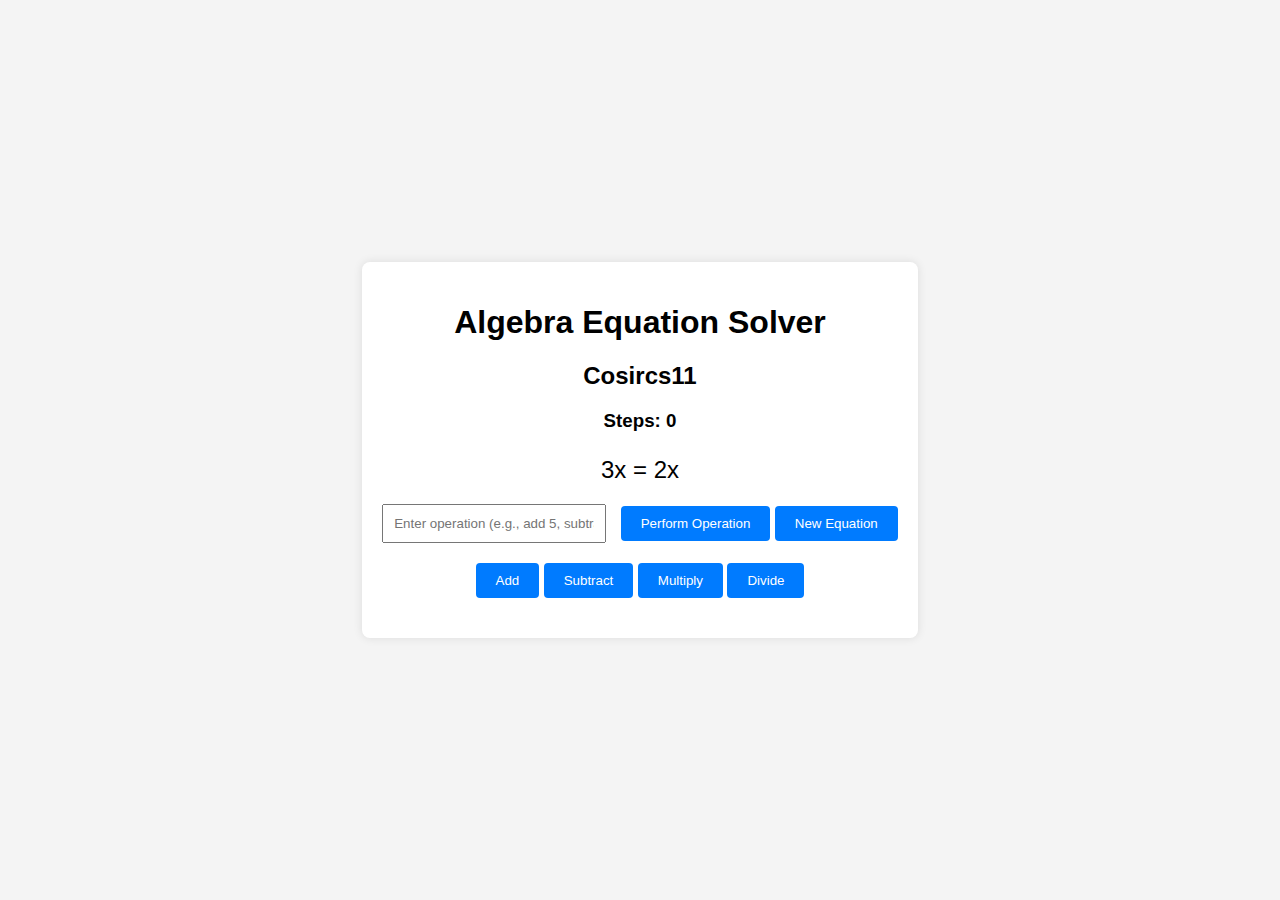
<file: index.html>
<!DOCTYPE html>
<html lang="en">
<head>
    <meta charset="UTF-8">
    <meta name="viewport" content="width=device-width, initial-scale=1.0">
    <title>Algebra Equation Solver</title>
    <link rel="stylesheet" href="style.css">
</head>
<body>
    <div id="app">
        <h1>Algebra Equation Solver</h1>
        <h2>Cosircs11</h2>
        <h3 id="StepCounter">Steps: 0</h3>
        <p id="equation"></p>
        
        <!-- Input field and main control buttons -->
        <input type="text" id="operationInput" placeholder="Enter operation (e.g., add 5, subtract 2x)">
        <button onclick="performOperation()">Perform Operation</button>
        <button onclick="generateNewEquation()">New Equation</button>
        
        <!-- New Operation Buttons -->
        <div id="operation-buttons">
            <button onclick="insertOperation('add')">Add</button>
            <button onclick="insertOperation('subtract')">Subtract</button>
            <button onclick="insertOperation('multiply')">Multiply</button>
            <button onclick="insertOperation('divide')">Divide</button>
        </div>
        
        <p id="status"></p>
    </div>
    <script src="script.js"></script>
    <script>
        // Add Enter key listener to the input field
        document.getElementById("operationInput").addEventListener("keydown", function(event) {
            if (event.key === "Enter") {
                event.preventDefault(); // Prevent any default action, if needed
                performOperation(); // Trigger the Perform Operation function
            }
        });

        // Function to insert operation text into the input without submitting
        function insertOperation(operation) {
            const input = document.getElementById("operationInput");
            input.value = operation + ' '; // Insert the operation with a space for user input
            input.focus(); // Set focus to the input box for convenience
        }
    </script>
</body>
</html>
</file>
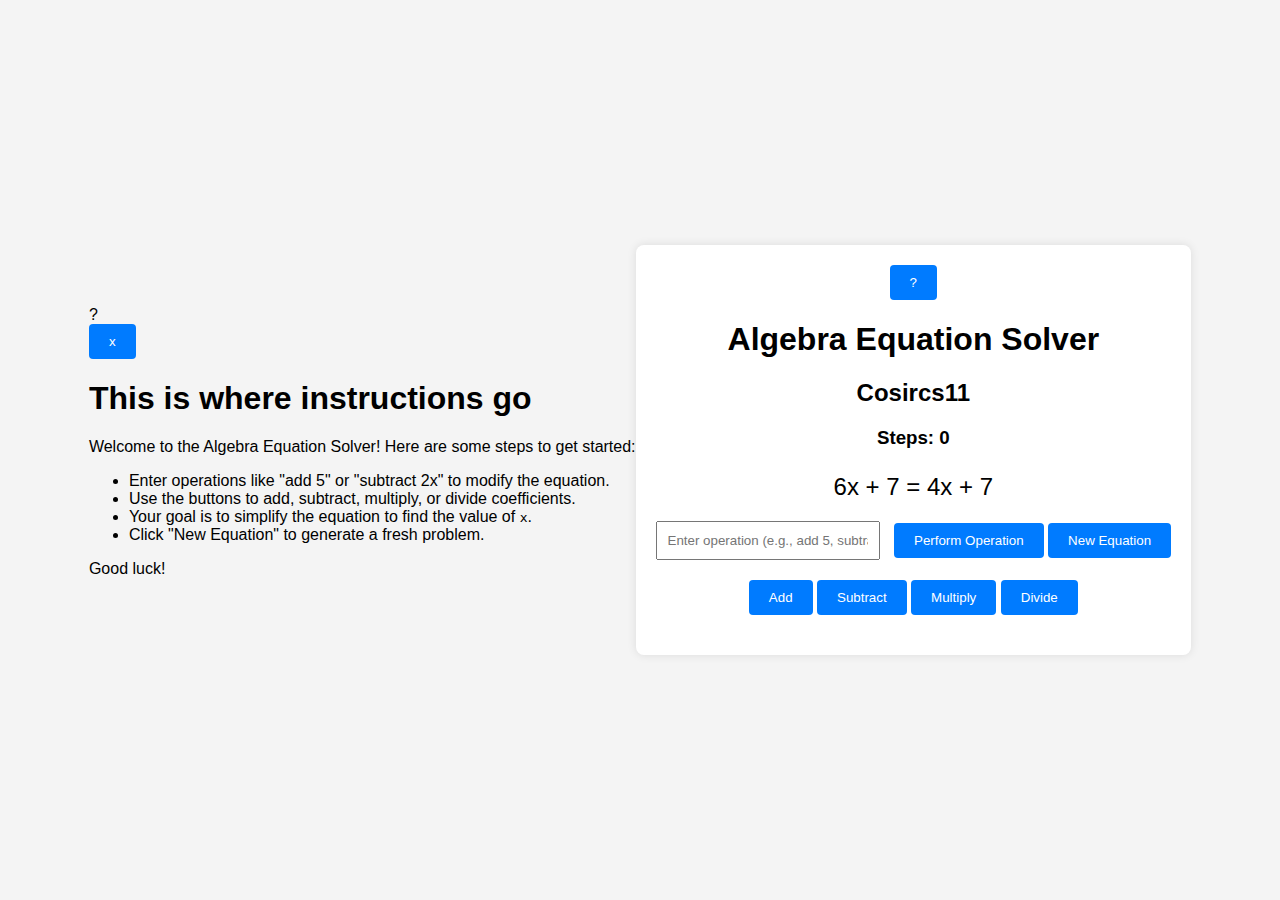
<file: test.html>
<!DOCTYPE html>
<html lang="en">
<head>
    <meta charset="UTF-8">
    <meta name="viewport" content="width=device-width, initial-scale=1.0">
    <title>Algebra Equation Solver</title>
    <link rel="stylesheet" href="style.css">
</head>
<body>
    <!-- Instruction Pop-Up -->
    <div id="instruction-popup" class="popup">
        <div class="popup-header">
            <div class="circle">?</div>
            <button class="close-btn" onclick="closePopupPermanently()">x</button>
        </div>
        <div class="popup-content">
            <h1>This is where instructions go</h1>
            <p>Welcome to the Algebra Equation Solver! Here are some steps to get started:</p>
            <ul>
                <li>Enter operations like "add 5" or "subtract 2x" to modify the equation.</li>
                <li>Use the buttons to add, subtract, multiply, or divide coefficients.</li>
                <li>Your goal is to simplify the equation to find the value of <code>x</code>.</li>
                <li>Click "New Equation" to generate a fresh problem.</li>
            </ul>
            <p>Good luck!</p>
        </div>
    </div>

    <div id="app">
        <div class="help-btn-container">
            <button class="help-btn" onclick="togglePopup()">?</button>
        </div>
        <h1>Algebra Equation Solver</h1>
        <h2>Cosircs11</h2>
        <h3 id="StepCounter">Steps: 0</h3>
        <p id="equation"></p>

        <input type="text" id="operationInput" placeholder="Enter operation (e.g., add 5, subtract 2x)">
        <button onclick="performOperation()">Perform Operation</button>
        <button onclick="generateNewEquation()">New Equation</button>

        <div id="operation-buttons">
            <button onclick="insertOperation('add')">Add</button>
            <button onclick="insertOperation('subtract')">Subtract</button>
            <button onclick="insertOperation('multiply')">Multiply</button>
            <button onclick="insertOperation('divide')">Divide</button>
        </div>

        <p id="status"></p>
    </div>
    <script src="script.js"></script>
</body>
</html>
</file>
<file: style.css>
body {
    font-family: Arial, sans-serif;
    background-color: #f4f4f4;
    display: flex;
    justify-content: center;
    align-items: center;
    height: 100vh;
    margin: 0;
}

#app {
    background-color: #fff;
    padding: 20px;
    border-radius: 8px;
    box-shadow: 0px 0px 10px rgba(0, 0, 0, 0.1);
    text-align: center;
}

input {
    padding: 10px;
    width: 200px;
    margin-right: 10px;
}

button {
    padding: 10px 20px;
    cursor: pointer;
    background-color: #007bff;
    color: white;
    border: none;
    border-radius: 4px;
}

button:hover {
    background-color: #0056b3;
}

#status {
    margin-top: 20px;
    font-weight: bold;
}

#equation {
    font-size: 24px;
    margin-bottom: 20px;
}

#operation-buttons {
    margin-top: 20px;
}
</file>
